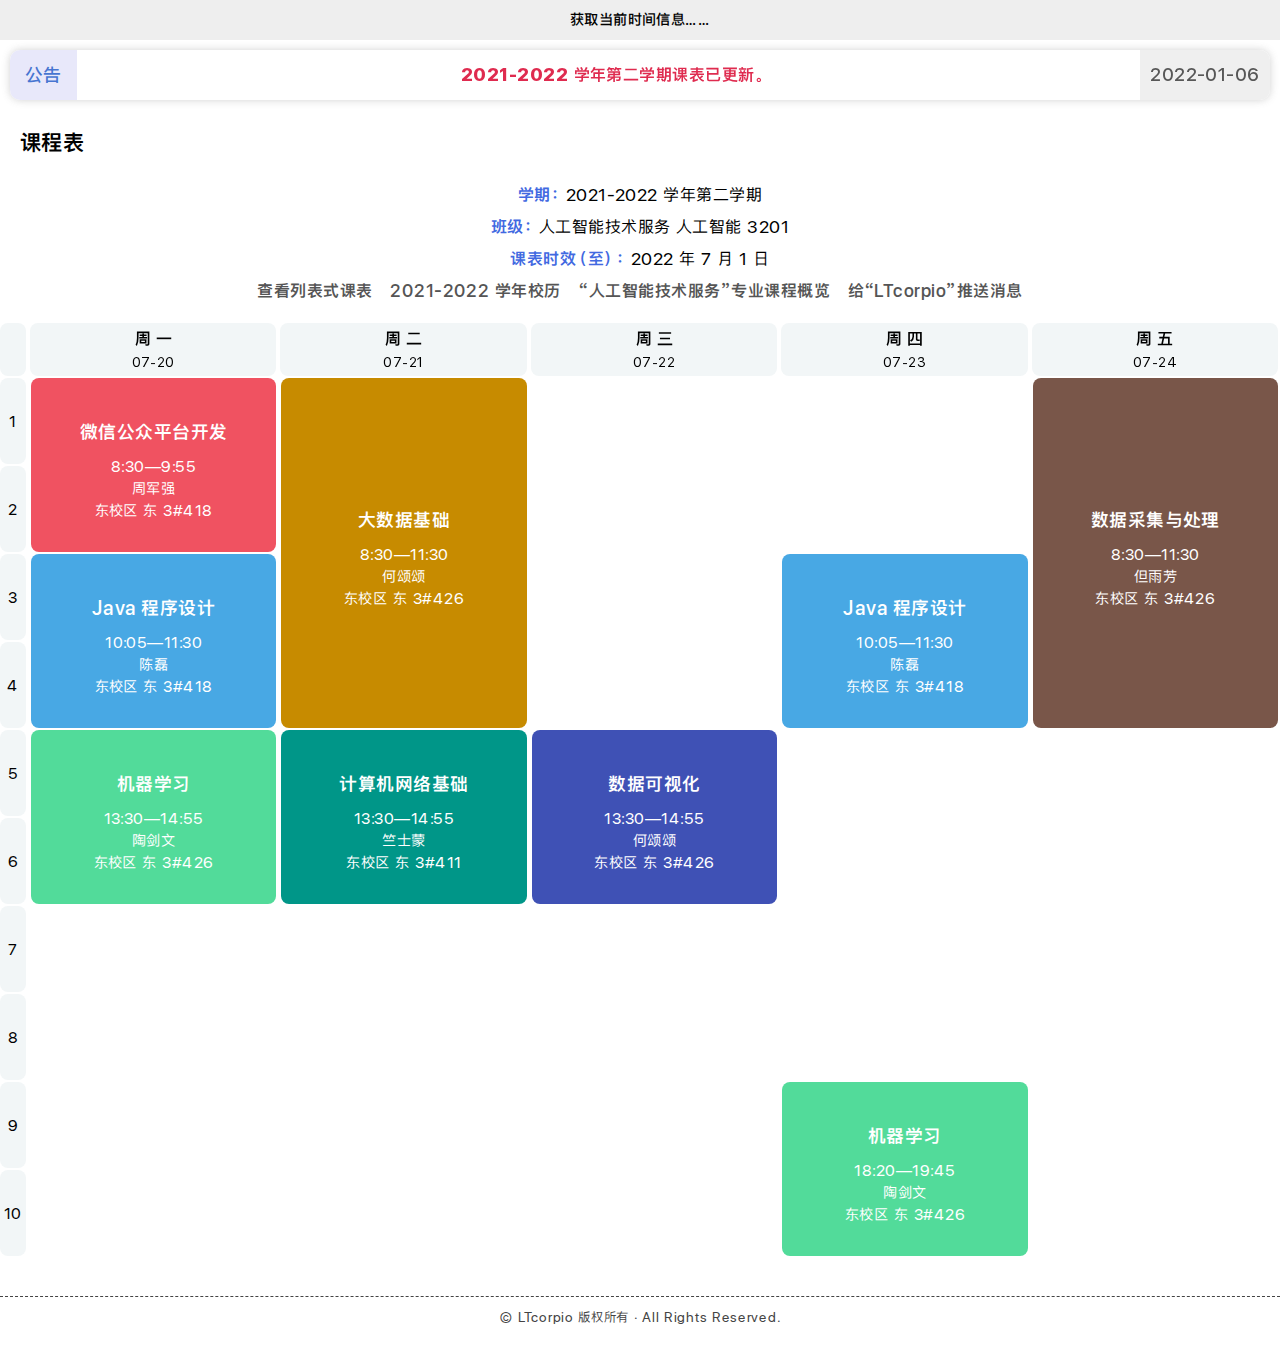
<file: index.html>
<!DOCTYPE html>
<html lang="zh-CN">

<head>
    <meta charset="UTF-8">
    <meta http-equiv="X-UA-Compatible" content="IE=edge">
    <meta name="viewport" content="width=device-width, initial-scale=1.0">
    <title>课程表</title>
    <link rel="stylesheet" href="cdn/index.css">
    <link rel="stylesheet" href="cdn/classTimeTable.css">
</head>

<body>
    <div class="time">
        <div id="timeShow" class="NowTime">获取当前时间信息……</div>
    </div>
    <div class="scrollBox" id="scrollBox">
        <h5>公告</h5>
        <div class="notice_active">
            <ul>
                <li class="notice_active_ch">
                    <span class="notice_important">
                        2021-2022 学年第二学期课表已更新。
                    </span>
                    <em>2022-01-06</em>
                </li>
                <li class="notice_active_ch">
                    <span class="notice_important">
                        疫情影响，2022 年 1 月 7 日开始线上上课。
                    </span>
                    <em>2022-01-06</em>
                </li>
                <li class="notice_active_ch">
                    <span class="notice_important">
                        手机端请横屏浏览此网页。
                    </span>
                    <em>2021-11-24</em>
                </li>
            </ul>
        </div>
    </div>
    <div class="body">
        <h2>课程表</h2>
        <span class="grade">
        <span class="high">学期： </span>2021-2022 学年第二学期<br>
        <span class="high">班级： </span>人工智能技术服务 人工智能 3201<br>
        <span class="high">课表时效（至）： </span>2022 年 7 月 1 日<br>
        <a href="TabTimeTable/index.html" class="strlink">查看列表式课表</a>
        <a href="attachment/2021-2022 校历.pdf" class="strlink" target="_blank">2021-2022 学年校历</a>
        <a href="attachment/人工智能技术服务 专业课程.pdf" class="strlink" target="_blank">“人工智能技术服务”专业课程概览</a>
        <a href="push/message.html" class="strlink" target="_blank">给“LTcorpio”推送消息</a>
    </div>
    <div>
        <div id="class-table" class="class-table">
            <div class="ct-header"></div>
            <div class="ct-body"></div>
        </div>
    </div>
    <script src="cdn/TimeNow.js"></script>
    <script src="cdn/classTimeTable.js"></script>
    <script>
        scrollBox = document.getElementById('scrollBox');
        window.onscroll = function() {
            if (document.body.scrollTop >= 260 || document.documentElement.scrollTop >= 260) {
                scrollBox.style.opacity = 0;
            } else {
                scrollBox.style.opacity = 0.9;
            }
        };
    </script>
    <script src="https://cdn.bootcdn.net/ajax/libs/jquery/3.5.1/jquery.min.js"></script>
    <script type="text/javascript">
        function timer(opj) {
            $(opj).find('ul').animate({
                marginTop: "-50px"
            }, 500, function() {
                $(this).css({
                    marginTop: "0px"
                }).find("li:first").appendTo(this);
            })
        }

        $(function() {
            var num = $('.notice_active').find('li').length;
            if (num > 1) {
                var time = setInterval('timer(".notice_active")', 3000);
            }
        });
        var offset = $("#scrollBox").offset();
        var dist = offset['top'];
        window.onscroll = function() {
            if (document.documentElement.scrollTop > dist) {
                document.getElementById("scrollBox").style.borderRadius = "0 0 10px 10px";
            } else {
                document.getElementById("scrollBox").style.borderRadius = "10px";
            }
        };
    </script>
    <footer>&copy; LTcorpio 版权所有 · All Rights Reserved.</footer>
</body>

</html>
</file>
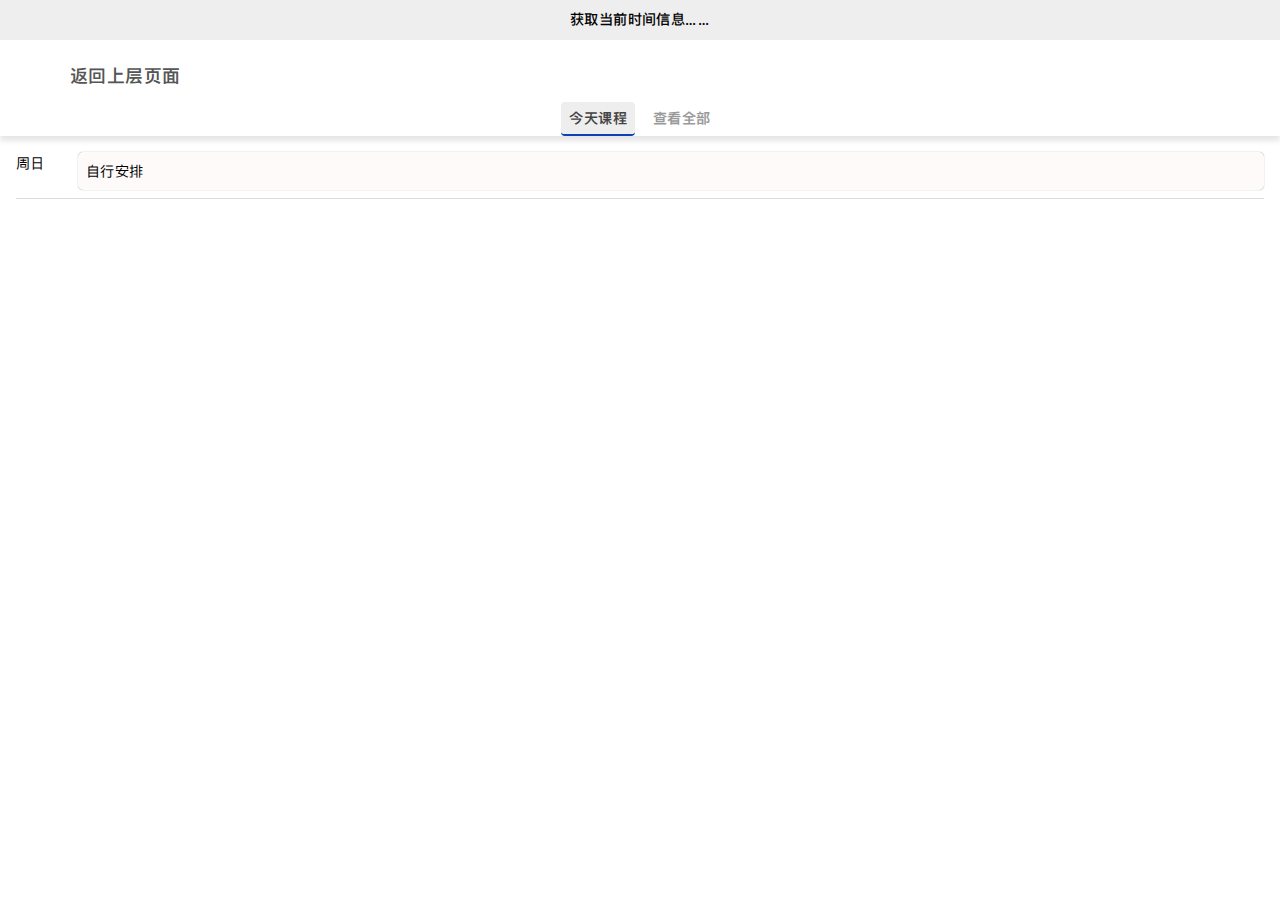
<file: TabTimeTable/index.html>
<!DOCTYPE html>
<html>

<head>
    <meta charset="utf-8">
    <meta name="viewport" content="width=device-width, initial-scale=1.0" />
    <link rel="stylesheet" type="text/css" href="../cdn/TabTimeTable.css">
    <title>课程表（列表式）</title>
</head>

<body>
    <div class="time">
        <div id="timeShow" class="NowTime">获取当前时间信息……</div>
    </div>
    <div class="head">
        <div class="header">
            <a href="../index.html">返回上层页面</a>
        </div>
        <div class="tabbar">
            <a class="tab active" id="see_today" href="javascript:void(0);" onclick="see_today();">今天课程</a>
            <a class="tab" href="javascript:void(0);" onclick="see_all();" id="see_all">查看全部</a>
        </div>
    </div>

    <div class="TabTableBody">
        <div class="week">
            <div class="day" id="0" style="display: none;">
                <div class="dayleft">周日</div>
                <div class="dayright">
                    <div class="info fix">自行安排</div>
                </div>
            </div>
            <div class="day" id="1" style="display: none;">
                <div class="dayleft">周一</div>
                <div class="dayright">
                    <div id="info11" class="info">08:30-09:55</div>
                    <div id="info12" class="info">10:05-11:30</div>
                    <div id="info13" class="info">13:30-14:55</div>
                    <div id="info14" class="info">15:05-16:35</div>
                    <div id="info15" class="info">18:20-19:45</div>
                </div>
            </div>
            <div class="day" id="2" style="display: none;">
                <div class="dayleft">周二</div>
                <div class="dayright">
                    <div id="info21" class="info">08:30-09:55</div>
                    <div id="info22" class="info">10:05-11:30</div>
                    <div id="info23" class="info">13:30-14:55</div>
                    <div id="info24" class="info">15:05-16:35</div>
                    <div id="info25" class="info">18:20-19:45</div>
                </div>
            </div>
            <div class="day" id="3" style="display: none;">
                <div class="dayleft">周三</div>
                <div class="dayright">
                    <div id="info31" class="info">08:30-09:55</div>
                    <div id="info32" class="info">10:05-11:30</div>
                    <div id="info33" class="info">13:30-14:55</div>
                    <div id="info34" class="info">15:05-16:35</div>
                    <div id="info35" class="info">18:20-19:45</div>
                </div>
            </div>
            <div class="day" id="4" style="display: none;">
                <div class="dayleft">周四</div>
                <div class="dayright">
                    <div id="info41" class="info">08:30-09:55</div>
                    <div id="info42" class="info">10:05-11:30</div>
                    <div id="info43" class="info">13:30-14:55</div>
                    <div id="info44" class="info">15:05-16:35</div>
                    <div id="info45" class="info">18:20-19:45</div>
                </div>
            </div>
            <div class="day" id="5" style="display: none;">
                <div class="dayleft">周五</div>
                <div class="dayright">
                    <div id="info51" class="info">08:30-09:55</div>
                    <div id="info52" class="info">10:05-11:30</div>
                    <div id="info53" class="info">13:30-14:55</div>
                    <div id="info54" class="info">15:05-16:35</div>
                    <div id="info55" class="info">18:20-19:45</div>
                </div>
            </div>
            <div class="day" id="6" style="display: none;">
                <div class="dayleft">周六</div>
                <div class="dayright">
                    <div class="info fix">自行安排</div>
                </div>
            </div>
        </div>
    </div>
    <script src="../cdn/TimeNow.js"></script>
    <script src="../cdn/infos.js"></script>
    <script src="../cdn/color.js"></script>
    <script src="../cdn/see_btn.js"></script>
    <script>
        window.onload = function() {
            var d = new Date();
            var day = d.getDay();
            console.log(day);
            document.getElementById(day).style.display = "flex";
        }
    </script>
</body>

</html>
</file>
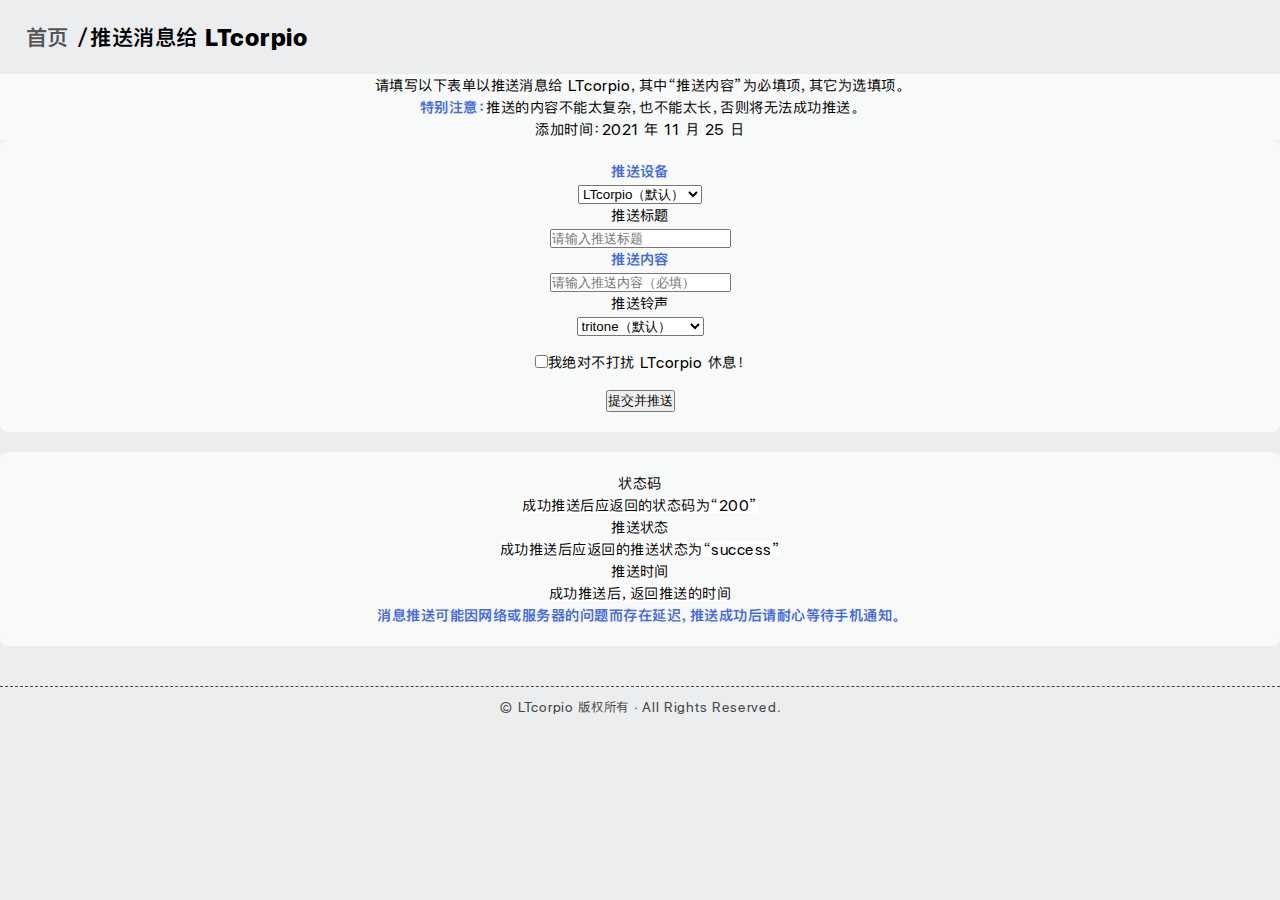
<file: push/message.html>
<!DOCTYPE html>
<html>

<head>
    <meta charset="UTF-8">
    <meta name="viewport" content="width=device-width, initial-scale=1, shrink-to-fit=no">
    <title>推送消息给 LTcorpio</title>
    <link href="https://cdn.jsdelivr.net/npm/bootstrap@5.0.2/dist/css/bootstrap.min.css" rel="stylesheet" integrity="sha384-EVSTQN3/azprG1Anm3QDgpJLIm9Nao0Yz1ztcQTwFspd3yD65VohhpuuCOmLASjC" crossorigin="anonymous">
    <link rel="stylesheet" href="https://cdn.staticfile.org/twitter-bootstrap/4.3.1/css/bootstrap.min.css">
    <link rel="stylesheet" href="../cdn/index.css">
    <style>
        a {
            text-decoration: none !important;
        }
        
        .form-check {
            margin-top: 15px;
            margin-bottom: 15px;
        }
        
        .form-check .form-check-label {
            display: inline-block;
            margin-left: 30px;
            margin-right: 30px;
        }
        
        .wrap {
            margin-bottom: 20px;
            border-radius: 8px;
        }
        
        .statusOutput {
            background-color: #fff !important;
            overflow: hidden;
        }
        
        .layui-layer-title {
            text-align: left;
        }
        
        .layui-layer-content {
            font-size: 16px !important;
            text-align: justify !important;
        }
        
        .layui-layer-btn0 {
            color: #fff !important;
        }
    </style>
</head>

<body style="background-color: #EBEDEF;">
    <div class="body">
        <h2 style="font-size: 1.5em;"><a href="../index.html">首页</a>／推送消息给 LTcorpio</h2>
    </div>
    <div class="container" style="margin-top: 20px;">
        <div class="jumbotron" style="background-color: #F8F9F9;" id="discription">
            <span>请填写以下表单以推送消息给 LTcorpio，其中“推送内容”为必填项，其它为选填项。</span><br>
            <span class="high">特别注意：</span>推送的内容不能太复杂，也不能太长，否则将无法成功推送。<br>
            <span>添加时间：2021 年 11 月 25 日</span><br>
        </div>
        <div class="wrap" style="background-color: #F8F9F9;">
            <div class="container-top" id="list" style="padding: 20px;">
                <div class="tab-content" id="pills-tabContent">
                    <form id="form">
                        <div class="input-group mb-3">
                            <div class="input-group-prepend">
                                <span class="input-group-text high">推送设备</span>
                            </div>
                            <select id="pushDevice" class="form-select">
                                <option selected value="cKmqmUBKKyzSYt5CCgDxED">LTcorpio（默认）</option>
                            </select>
                        </div>
                        <div class="input-group mb-3">
                            <div class="input-group-prepend">
                                <span class="input-group-text">推送标题</span>
                            </div>
                            <input type="text" class="form-control" id="Title" placeholder="请输入推送标题">
                        </div>
                        <div class="input-group mb-3">
                            <div class="input-group-prepend">
                                <span class="input-group-text high">推送内容</span>
                            </div>
                            <input type="text" class="form-control" id="Content" placeholder="请输入推送内容（必填）">
                        </div>
                        <div class="input-group mb-3">
                            <div class="input-group-prepend">
                                <span class="input-group-text">推送铃声</span>
                            </div>
                            <select id="Alarm" class="form-select">
                                  <option value="alarm">alarm</option>
                                  <option value="anticipate">anticipate</option>
                                  <option value="bell">bell</option>
                                  <option value="birdsong">birdsong</option>
                                  <option value="bloom">bloom</option>
                                  <option value="calypso">calypso</option>
                                  <option value="chime">chime</option>
                                  <option value="choo">choo</option>
                                  <option value="descent">descent</option>
                                  <option value="electronic">electronic</option>
                                  <option value="fanfare">fanfare</option>
                                  <option value="glass">glass</option>
                                  <option value="gotosleep">gotosleep</option>
                                  <option value="healthnotification">healthnotification</option>
                                  <option value="horn">horn</option>
                                  <option value="ladder">ladder</option>
                                  <option value="mailsent">mailsent</option>
                                  <option value="minuet">minuet</option>
                                  <option value="multiwayinvitation">multiwayinvitation</option>
                                  <option value="newmail">newmail</option>
                                  <option value="newsflash">newsflash</option>
                                  <option value="noir">noir</option>
                                  <option value="paymentsuccess">paymentsuccess</option>
                                  <option value="shake">shake</option>
                                  <option value="sherwoodforest">sherwoodforest</option>
                                  <option value="silence">silence</option>
                                  <option value="spell">spell</option>
                                  <option value="suspense">suspense</option>
                                  <option value="telegraph">telegraph</option>
                                  <option value="tiptoes">tiptoes</option>
                                  <option selected value="">tritone（默认）</option>
                                  <option value="typewriters">typewriters</option>
                                  <option value="update">update</option>
                            </select>
                        </div>
                        <div class="form-check">
                            <label class="form-check-label">
                              <input type="checkbox" class="form-check-input" value="">我绝对不打扰 LTcorpio 休息！
                            </label>
                        </div>
                        <button type="button" class="btn btn-primary btn-lg btn-block" id="submit">提交并推送</button>
                    </form>
                </div>
            </div>
        </div>
        <div class="wrap" style="background-color: #F8F9F9;">
            <div class="container-top" id="list" style="padding: 20px;">
                <div class="input-group mb-3">
                    <div class="input-group-prepend">
                        <span class="input-group-text">状态码</span>
                    </div>
                    <span class="input-group-text statusOutput form-control" id="statusCode">成功推送后应返回的状态码为“200”</span>
                </div>
                <div class="input-group mb-3">
                    <div class="input-group-prepend">
                        <span class="input-group-text">推送状态</span>
                    </div>
                    <span class="input-group-text statusOutput form-control" id="status">成功推送后应返回的推送状态为“success”</span>
                </div>
                <div class="input-group mb-3">
                    <div class="input-group-prepend">
                        <span class="input-group-text">推送时间</span>
                    </div>
                    <span class="input-group-text statusOutput form-control" id="pushTime">成功推送后，返回推送的时间</span>
                </div>
                <span class="high">消息推送可能因网络或服务器的问题而存在延迟，推送成功后请耐心等待手机通知。</span>
            </div>
        </div>
    </div>
    <footer>&copy; LTcorpio 版权所有 · All Rights Reserved.</footer>
    <script src="https://cdn.bootcdn.net/ajax/libs/jquery/3.5.1/jquery.min.js"></script>
    <script src="https://cdn.bootcdn.net/ajax/libs/twitter-bootstrap/4.5.3/js/bootstrap.min.js"></script>
    <script src="https://cdn.bootcdn.net/ajax/libs/layui/2.5.6/layui.all.js"></script>
    <script src="message.js"></script>
</body>

</html>
</file>
<file: cdn/index.css>
@font-face {
    font-family: 'PF-Medium-woff';
    src: url("fonts/PingFangSC-Medium.woff2") format("woff2");
}

@font-face {
    font-family: 'PF-Regular-woff';
    src: url("fonts/PingFangSC-Regular.woff2") format("woff2");
}

@font-face {
    font-family: 'PF-Semibold-woff';
    src: url("fonts/PingFangSC-Semibold.woff2") format("woff2");
}

@font-face {
    font-family: 'SF-Pro-Medium-woff';
    src: url("fonts/sf-pro-display_medium.woff2") format("woff2");
}

@font-face {
    font-family: 'SF-Pro-Regular-woff';
    src: url("fonts/sf-pro-display_regular.woff2") format("woff2");
}

@font-face {
    font-family: 'SF-Pro-Heavy-woff';
    src: url("fonts/sf-pro-display_heavy.woff2") format("woff2");
}

* {
    padding: 0;
    margin: 0;
}

::-webkit-scrollbar {
    width: 10px;
    background-color: #ddd;
    border-radius: 8pt;
}

::-webkit-scrollbar-thumb:vertical {
    background-color: #888;
    border-radius: 8pt;
}

html {
    scroll-behavior: smooth;
}

body {
    /* margin-top: 20px; */
    letter-spacing: .03em;
    font-family: 'PF-Regular-woff', 'SF-Pro-Regular-woff', 'PF-Rd';
    font-size: 16px;
    text-align: center;
}

.time .NowTime {
    font-family: 'SF-Pro-Medium-woff', 'PF-Medium-woff';
    height: 40px;
    background: #eee;
    line-height: 40px;
    text-align: center;
}

marquee {
    position: sticky;
    top: 0px;
    height: 52px;
    line-height: 52px;
    font-family: 'PF-Medium-woff', 'SF-Pro-Medium-woff';
    font-size: 22px;
    color: crimson;
    background-color: rgba(255, 255, 255, 0.85);
    box-shadow: 0px 0px 16px #888888;
    z-index: 2;
}

.scrollBox {
    position: sticky;
    top: -0.5px;
    margin: 10px 10px 25px 10px;
    height: 50px;
    font-family: 'PF-Medium-woff', 'SF-Pro-Medium-woff';
    font-size: 18px;
    color: #3399CC;
    background: rgb(255, 255, 255);
    box-shadow: 0px 0px 8px #ccc;
    line-height: 50px;
    overflow: hidden;
    border-radius: 10px;
    opacity: 0.9;
}

.scrollBox h5 {
    color: #3366CC;
    float: left;
    padding: 0 15px 0;
    background-color: lavender;
    font-size: 20px;
    font-weight: 400;
}

.scrollBox .notice_active {
    overflow: hidden;
}

.scrollBox .notice_active .notice_active_ch {
    padding-left: 10px;
    height: 50px;
    list-style-type: none;
    overflow: hidden;
}

.scrollBox .notice_active .notice_active_ch .notice_important {
    font-family: 'PF-Semibold-woff', 'SF-Pro-Heavy-woff';
    color: crimson;
}

.scrollBox .notice_active .notice_active_ch em {
    display: block;
    width: 130px;
    /* padding: 0 10px 0; */
    background-color: #eee;
    float: right;
    text-align: center;
    color: #454545;
    font-style: normal;
}

.scrollBox .notice_active .notice_active_ch .details a {
    display: block;
    color: #454545;
    background-color: #eee;
    text-decoration: none;
    transition: 0.3s;
}

.scrollBox .notice_active .notice_active_ch .details a:hover {
    color: #ccc;
    background-color: #454545;
    transition: 0.3s;
}

.scrollBox .notice_active .notice_active_ch .details a:active {
    background-color: #666;
}

.body {
    margin-left: 20px;
    margin-right: 20px;
}

h2 {
    font-family: 'PF-Semibold-woff', 'SF-Pro-Heavy-woff';
    font-weight: 400;
    text-align: left;
    margin: 20px 0 20px;
}

h2 a {
    /* font-weight: 700; */
    /* font-family: 'PF-Semibold-woff', 'SF-Pro-Medium-woff'; */
    color: #555;
    border-radius: 3px;
    text-decoration: none;
    transition: 0.3s;
    padding-left: 4px;
    padding-right: 4px;
    margin-left: 2px;
    margin-right: 2px;
    /* 设置苹果 woff2 字体后的超链接优化 */
    padding-top: 4px;
    padding-bottom: 4px;
    transition: 0.3s;
}

h2 a:hover {
    /* font-weight: 400; */
    color: #ddd;
    background-color: #555;
    transition: 0.3s;
}

.strlink {
    border-radius: 3px;
    /* font-weight: 700; */
    font-family: 'PF-Semibold-woff', 'SF-Pro-Medium-woff';
    color: #555;
    text-decoration: none;
    transition: 0.3s;
    padding-left: 4px;
    padding-right: 4px;
    margin-left: 2px;
    margin-right: 2px;
    /* 设置苹果 woff2 字体后的超链接优化 */
    padding-top: 6px;
    padding-bottom: 6px;
}

.strlink:hover {
    font-weight: 400;
    color: #ddd;
    background-color: #555;
    border-radius: 3px;
    transition: 0.3s;
}

.high {
    /* font-family: 'PF-Bd'; */
    /* font-weight: 700; */
    font-family: 'PF-Semibold-woff', 'SF-Pro-Heavy-woff';
    color: royalblue;
}

footer {
    color: #444;
    margin: 40px auto 20px;
    border-top: 1px dashed #444;
    line-height: 40px;
    font-size: 14px;
    letter-spacing: .05em;
}

.linehr {
    width: 98%;
    margin: 0 auto;
    border-top: none;
    border-left: none;
    border-right: none;
    border-bottom: 1px solid #ddd;
}
</file>
<file: cdn/classTimeTable.css>
/*课程表表头*/

.ct-header {
    display: flex;
    position: sticky;
    top: 0;
    z-index: 2;
}


/*课程表表头 > 子盒子*/

.ct-header .ct-th {
    width: 100%;
    min-height: 42px;
    text-align: center;
    margin-left: 2px;
    margin-right: 2px;
    background-color: #f2f6f7;
    padding: 4px 0;
    border-radius: 8px;
}

.ct-header .ct-th:first-child {
    width: 40px !important;
    margin-left: 0px;
    margin-right: 2px;
}

.ct-header .ct-th.active {
    height: auto;
    /*box-sizing: border-box;!*设置边框为 内边框*!*/
    color: #eee;
    background-color: #555;
}


/*子盒子 span 设置块*/

.ct-header .ct-th span {
    display: block;
}

.ct-header .ct-th .title {
    font-family: 'SF-Pro-Medium-woff', 'PF-Semibold-woff';
    font-weight: 400;
    font-size: 18px;
    letter-spacing: 5px;
    padding-left: 5px;
}

.ct-header .ct-th .day {
    font-size: 14px;
}

.ct-body {
    display: flex;
}


/*设置每列垂直排列*/

.ct-body .ct-cr {
    flex-direction: column;
    width: 100%;
    margin-left: 2px;
    margin-right: 2px;
}

.ct-body .ct-cr:first-child {
    margin-left: 0px;
    margin-right: 2px;
    width: 40px !important;
    /* border-right: 2px solid #fff; */
}

.ct-body .ct-cr:first-child .ct-td {
    background-color: #f2f6f7;
    margin-left: 0;
}


/*设置表格 小格子*/

.ct-body .ct-cr .ct-td {
    display: flex;
    justify-content: center;
    flex-flow: column;
    text-align: center;
    margin-top: 2px;
    margin-left: 1px;
    padding: 4px;
    min-height: 78px;
    line-height: 22px;
    cursor: pointer;
    width: auto;
    border-radius: 8px;
}

.ct-body .ct-cr .ct-td.kongbai {
    cursor: unset;
}


/*跨1行的*/

.ct-body .ct-cr .ct-td.col-1 {
    height: 88px;
}


/*跨2行的*/

.ct-body .ct-cr .ct-td.col-2 {
    height: 166px !important;
}


/*跨3行的*/

.ct-body .ct-cr .ct-td.col-3 {
    height: 254px !important;
}


/*跨4行的*/

.ct-body .ct-cr .ct-td.col-4 {
    height: 342px !important;
}


/*“课程名字”*/

.ct-body .ct-cr .ct-td .name {
    font-size: 20px;
    font-family: 'SF-Pro-Medium-woff', 'PF-Semibold-woff';
    font-weight: 400;
}


/*上课地点 时间范围 授课教师*/

.ct-body .ct-cr .ct-td .address,
.ct-body .ct-cr .ct-td .limitTime,
.ct-body .ct-cr .ct-td .teacher {
    /*font-weight: 300;*/
    font-size: 16px;
}

div[class*="bg-color-"] {
    color: #fff;
}

.bg-color-1 {
    background-color: rgb(240, 82, 97);
}

.bg-color-2 {
    background-color: rgb(72, 168, 228);
}

.bg-color-3 {
    background-color: rgb(82, 219, 154);
}

.bg-color-4 {
    background-color: rgb(199, 139, 0);
}

.bg-color-5 {
    background-color: rgb(0, 150, 136);
}

.bg-color-6 {
    background-color: rgb(63, 81, 181);
}

.bg-color-7 {
    background-color: rgb(121, 86, 73);
}

.bg-color-8 {
    background-color: rgb(96, 125, 139);
}

.bg-color-9 {
    background-color: rgb(103, 58, 183);
}

.bg-color-10 {
    background-color: rgb(180, 149, 225);
}

.grade {
    display: block;
    font-size: 18px !important;
    line-height: 32px;
    margin: 16px;
}

.name {
    padding: 12px 0 12px;
}
</file>
<file: cdn/TabTimeTable.css>
@font-face {
    font-family: 'PF-Medium-woff';
    src: url("../cdn/fonts/PingFangSC-Medium.woff2") format("woff2");
}

@font-face {
    font-family: 'PF-Regular-woff';
    src: url("../cdn/fonts/PingFangSC-Regular.woff2") format("woff2");
}

@font-face {
    font-family: 'PF-Semibold-woff';
    src: url("../cdn/fonts/PingFangSC-Semibold.woff2") format("woff2");
}

@font-face {
    font-family: 'SF-Pro-Medium-woff';
    src: url("../cdn/fonts/sf-pro-display_medium.woff2") format("woff2");
}

@font-face {
    font-family: 'SF-Pro-Regular-woff';
    src: url("../cdn/fonts/sf-pro-display_regular.woff2") format("woff2");
}

@font-face {
    font-family: 'SF-Pro-Heavy-woff';
    src: url("../cdn/fonts/sf-pro-display_heavy.woff2") format("woff2");
}

::-webkit-scrollbar {
    width: 10px;
    background-color: #ddd;
    border-radius: 8pt;
}

 ::-webkit-scrollbar-thumb:vertical {
    background-color: #888;
    border-radius: 8pt;
}

body {
    font-family: 'PF-Regular-woff', 'SF-Pro-Regular-woff';
    letter-spacing: .03em;
    width: 100%;
    margin: 0;
    overflow-x: hidden;
    overflow-y: scroll;
}

.time {
    margin-bottom: 10px;
}

.time .NowTime {
    font-family: 'SF-Pro-Medium-woff', 'PF-Medium-woff';
    height: 40px;
    background: #eee;
    line-height: 40px;
    text-align: center;
}

.head {
    box-shadow: 0 5px 5px rgba(0, 0, 0, 0.1);
    position: sticky;
    top: 0;
    background: rgba(255, 255, 255, 0.95);
}

.header {
    width: 90%;
    display: flex;
    justify-content: space-between;
    padding: 0.5rem 5vw;
    font-size: 1.25rem;
    margin: 0 auto;
}

.tabbar {
    justify-content: center;
    display: flex;
}

a:hover {
    font-weight: 400;
    color: #ddd;
    background-color: #555;
    transition: 0.3s;
}

a.tab {
    border-radius: 4px;
    margin: 0 0.3rem;
    padding: 0.3rem 0.5rem 0.3rem;
    text-decoration: none;
    color: #999;
    border-bottom: 0.16rem solid rgba(255, 255, 255, 0);
}

a.tab.active {
    background-color: #eee;
    color: #444;
    border-bottom: 0.16rem solid #0e41b1;
}

a.tab:hover {
    color: #444;
    background: #eee;
}

.TabTableBody {
    margin: auto;
}

.week {
    padding: 1rem;
    margin: 0;
}

.day {
    display: none;
    margin-bottom: 0.5rem;
    border-bottom: 1px solid #ddd;
}

.dayleft {
    width: 3rem;
    margin-right: 1rem;
}

.dayright {
    width: 100%;
}

.info {
    font-size: 1rem;
    padding: .5rem;
    box-shadow: 0 0 1px 0 rgba(0, 0, 0, 0.5);
    background: #fff;
    border-radius: .3rem;
    margin-bottom: .5rem;
    min-height: 1rem;
    /*display:none*/
}

.maininfo {
    font-family: 'PF-Semibold-woff', 'SF-Pro-Heavy-woff';
    font-size: 18px;
}

.intext {
    line-height: 24px;
    padding-left: 2rem;
    font-size: 95%;
}

.int-ttl {
    font-family: 'PF-Medium-woff', 'SF-Pro-Medium-woff';
}

.footer {
    font-size: 0.5rem;
    padding-left: 1rem;
    margin-top: 1rem;
    margin-bottom: 1rem;
}

a {
    border-radius: 3px;
    font-family: 'PF-Semibold-woff', 'SF-Pro-Medium-woff';
    color: #555;
    text-decoration: none;
    transition: 0.3s;
    padding-left: 4px;
    padding-right: 4px;
    margin-left: 2px;
    margin-right: 2px;
    padding-top: 4px;
    padding-bottom: 4px;
}

ul {
    margin: 0.25rem 0 0 0;
    padding: 0;
    border-top: 1px solid #ddd;
}

.high {
    font-family: 'PF-Semibold-woff', 'SF-Pro-Heavy-woff';
    color: royalblue;
}

.info.a {
    background-color: rgb(240, 82, 97);
}

.info.b {
    background-color: rgb(72, 168, 228);
}

.info.c {
    background-color: rgb(82, 219, 154);
}

.info.d {
    background-color: rgb(199, 139, 0);
}

.info.e {
    background-color: rgb(0, 150, 136);
}

.info.f {
    background-color: rgb(63, 81, 181);
}

.info.g {
    background-color: rgb(121, 86, 73);
}

.info.h {
    background-color: rgb(96, 125, 139);
}

.info.i {
    background-color: rgb(103, 58, 183);
}

.info.j {
    background-color: rgb(180, 149, 225);
}

.info.fix {
    background-color: snow;
}
</file>
